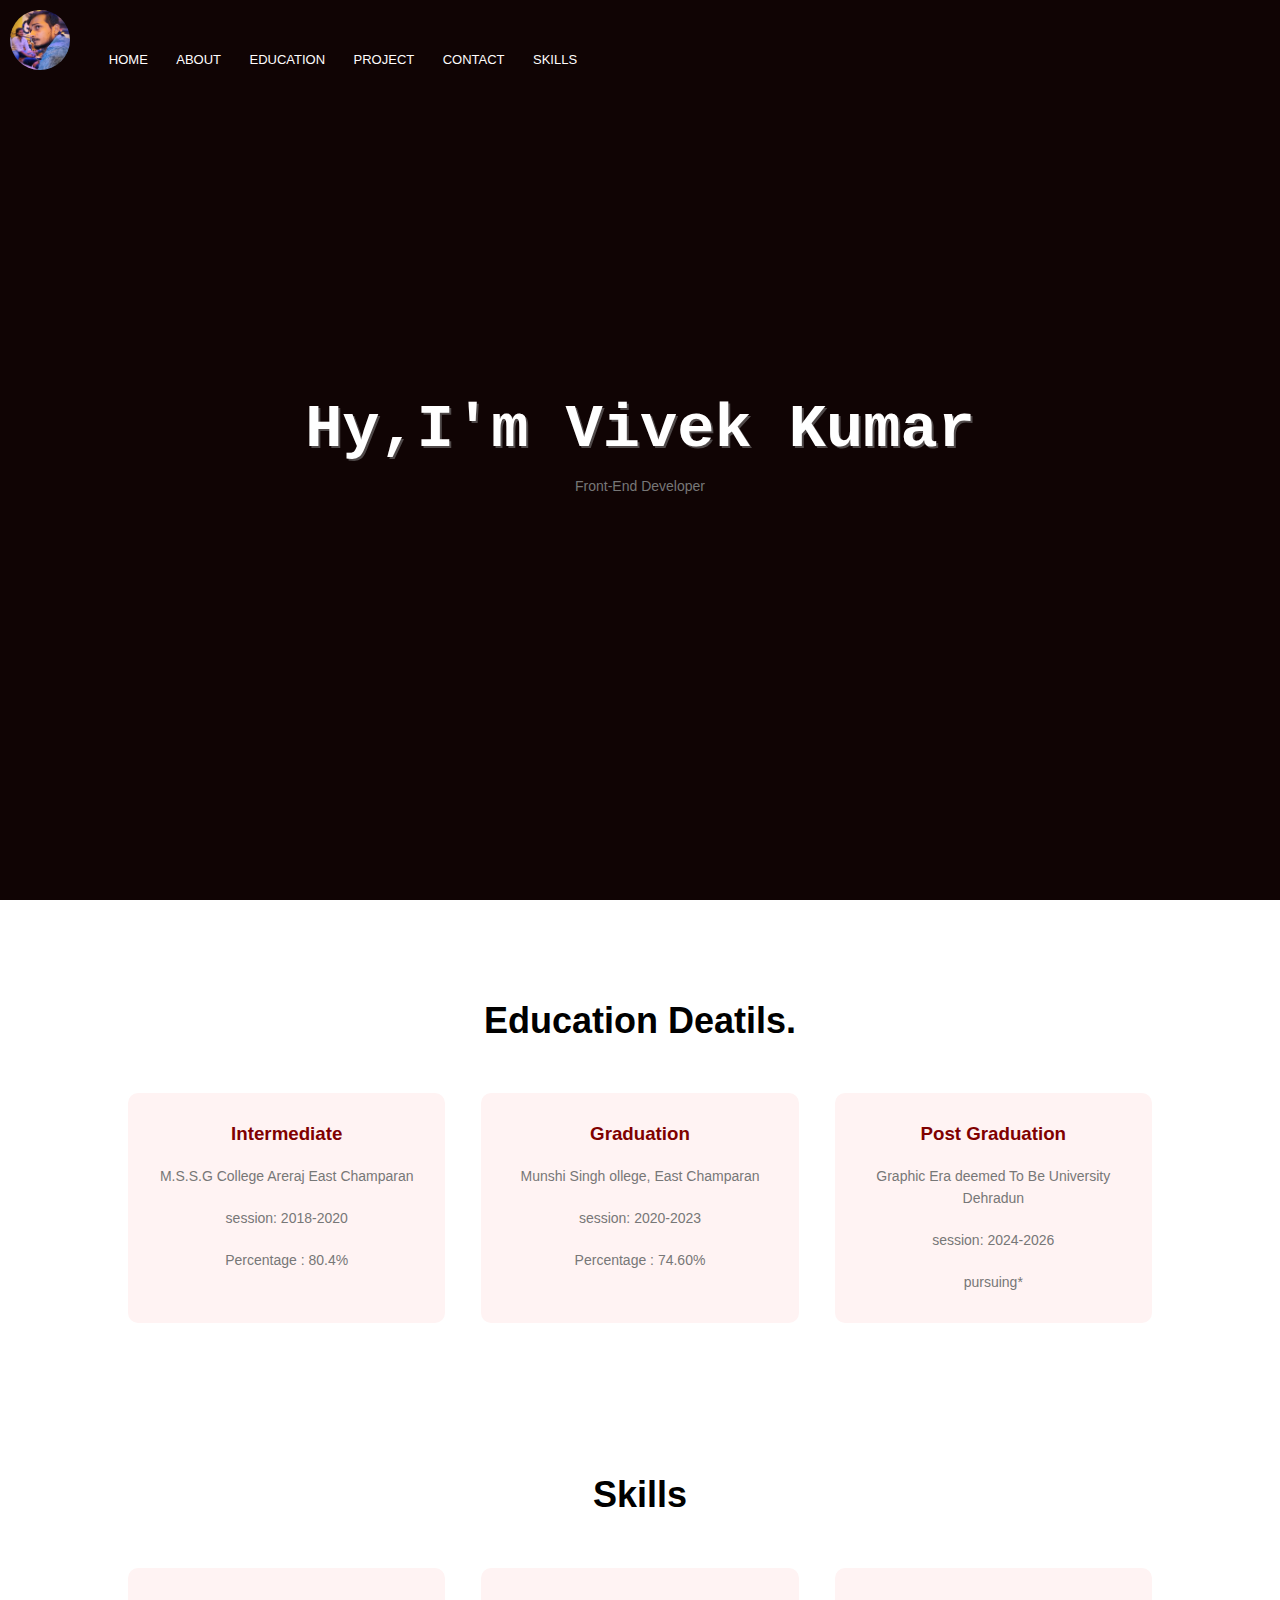
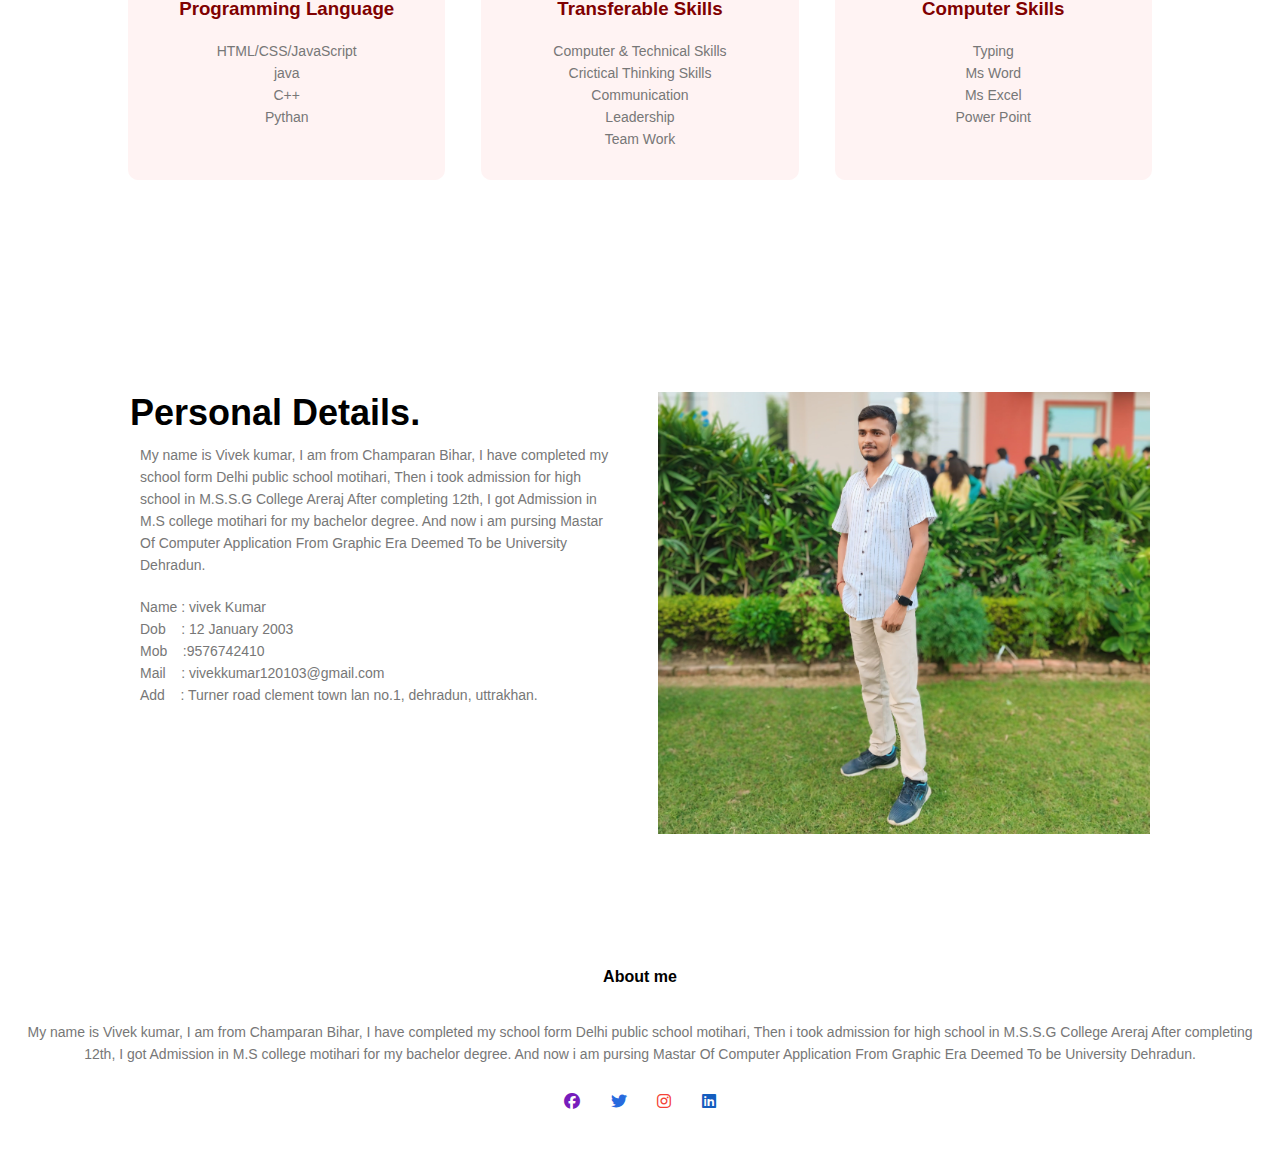
<file: index.html>
<!DOCTYPE html>
<html lang="en">
<head>
    <meta charset="UTF-8">
    <meta name="viewport" content="width=device-width, initial-scale=1.0">
    <title>Portfolio/Vivek</title>
    <link rel="stylesheet" href="style.css">
    <link rel="preconnect" href="https://fonts.googleapis.com">
<link rel="preconnect" href="https://fonts.gstatic.com" crossorigin>
<link rel="stylesheet" href="https://cdnjs.cloudflare.com/ajax/libs/font-awesome/6.5.1/css/all.min.css">
</head>
<body>
    <section class="header">
    <nav> 
        <a href="index.html"> <img class="logo" src="user1.jpg" alt=""></a>
        <div class="nav-links" id="navLinks">
            <ul>
                <li><a href="index.html">HOME</a></li>
                <li><a href="about.html">ABOUT</a></li>
               <LI> <a href="Education.html">EDUCATION</a></LI>
                <li><a href="https://mscollege.netlify.app/">PROJECT</a></li>
                <li><a href="contact.html">CONTACT</a></li>
                <li><a href="skils.html">SKILLS</a></li>
            </ul>
        </div>
    </nav>
    <div class="text-box ">
    <h1 style="text-shadow: 2px 2px rgb(79, 73, 73); font-family:'Courier New">Hy,I'm Vivek Kumar</h1>
    <p><B>Front-End Developer</B> </p>
    </div>
    </section>

      

    <section class="course">
        <h1>Education Deatils.</h1>
        <div class="row">
            <div class="course-col">
                <h3 style="color:maroon">Intermediate</h3>
                <p>M.S.S.G College Areraj East Champaran</p>
                <p>session: 2018-2020</p>
                <p>Percentage : 80.4%</p>
              
            </div>
            <div class="course-col">
                <h3 style="color:maroon">Graduation</h3>

                <p>Munshi Singh ollege, East Champaran</p>
                <p>session: 2020-2023</p>
                <p>Percentage : 74.60%</p>
            </div>
               <div class="course-col">
                <h3 style="color:maroon">Post Graduation</h3>
                <p> Graphic Era deemed To Be University Dehradun</p>
                <p>session: 2024-2026</p>
                <p>pursuing*</p>
            </div>
        </div>
    </section>
    <center>
        <section class="course">
            <h1>Skills</h1>
            <div class="row">
                <div class="course-col">
                    <h3 style="color:maroon">Programming Language</h3>
                  <p>
                    HTML/CSS/JavaScript <br>
                    java <br>
                    C++ <br>
                    Pythan <br>
                  </p>
                </div>
                <div class="course-col">
                    <h3 style="color:maroon">Transferable Skills</h3>
                    <p>
                        Computer & Technical Skills <br>
                        Crictical Thinking Skills <br>
                        Communication <br>
                        Leadership <br>
                        Team Work <br>
                    </p>
                    
                </div>
                   <div class="course-col">
                    <h3 style="color:maroon">Computer Skills</h3>
                    <p>
                        Typing <br>
                        Ms Word <br>
                        Ms Excel <br>
                        Power Point <br>
    
                    </p>
                </div>
            </div>
        </section>
    </center>
    
     <!---about us content -->
     <section class="about-us">
        <div class="row">
            <div class="about-col">
                <h1>Personal Details.</h1>
                <p>My name is Vivek kumar, I am from Champaran Bihar, I have completed my school form Delhi public school motihari, Then i took admission for high school in M.S.S.G College Areraj After completing 12th, I got Admission in M.S college motihari for my bachelor degree. And now i am pursing Mastar Of Computer Application From Graphic Era Deemed To be University Dehradun.</p>
                <p>
            Name : vivek Kumar <br>
            Dob  &nbsp; &nbsp;: 12 January 2003 <br>
            Mob &nbsp; &nbsp;:9576742410 <br>
            Mail &nbsp; &nbsp;: vivekkumar120103@gmail.com <br>
            Add &nbsp; &nbsp;: Turner road clement town lan no.1, dehradun, uttrakhan.
                </p>
            </div>
            <div class="about-col">
                <img src="img.jpg" alt="">
            </div>
        </div>
    </section>
<section class="footer">
    <h4>About me</h4>
    <p>My name is Vivek kumar, I am from Champaran Bihar, I have completed my school form Delhi public school motihari, Then i took admission for high school in M.S.S.G College Areraj After completing 12th, I got Admission in M.S college motihari for my bachelor degree. And now i am pursing Mastar Of Computer Application From Graphic Era Deemed To be University Dehradun.  </p>

    <div class="icons">
       <a href="https://www.facebook.com/profile.php?id=100025436441279&mibextid=ZbWKwL"> <i style="color: #771dbc;
        margin:0 13px;
        cursor: pointer;
        padding: 18px 0;" class="fa-brands fa-facebook"></i></a>
        <a href="https://x.com/home?lang=en"><i style="color: #276ade;
            margin:0 13px;
            cursor: pointer;
            padding: 18px 0;
            " class="fa-brands fa-twitter"></i></a>
        <a href="https://www.instagram.com/vivekumar18/?locale=hi_IN&hl=ar"><i style="color: #f44336;
            margin:0 13px;
            cursor: pointer;
            padding: 18px 0;" class="fa-brands fa-instagram"></i></a>
        <a href="https://www.linkedin.com/feed/"><i style="color: #145dbe;
            margin:0 13px;
            cursor: pointer;
            padding: 18px 0;" class="fa-brands fa-linkedin"></i></a>
    </div>
</section>
</body>
</html>
</file>
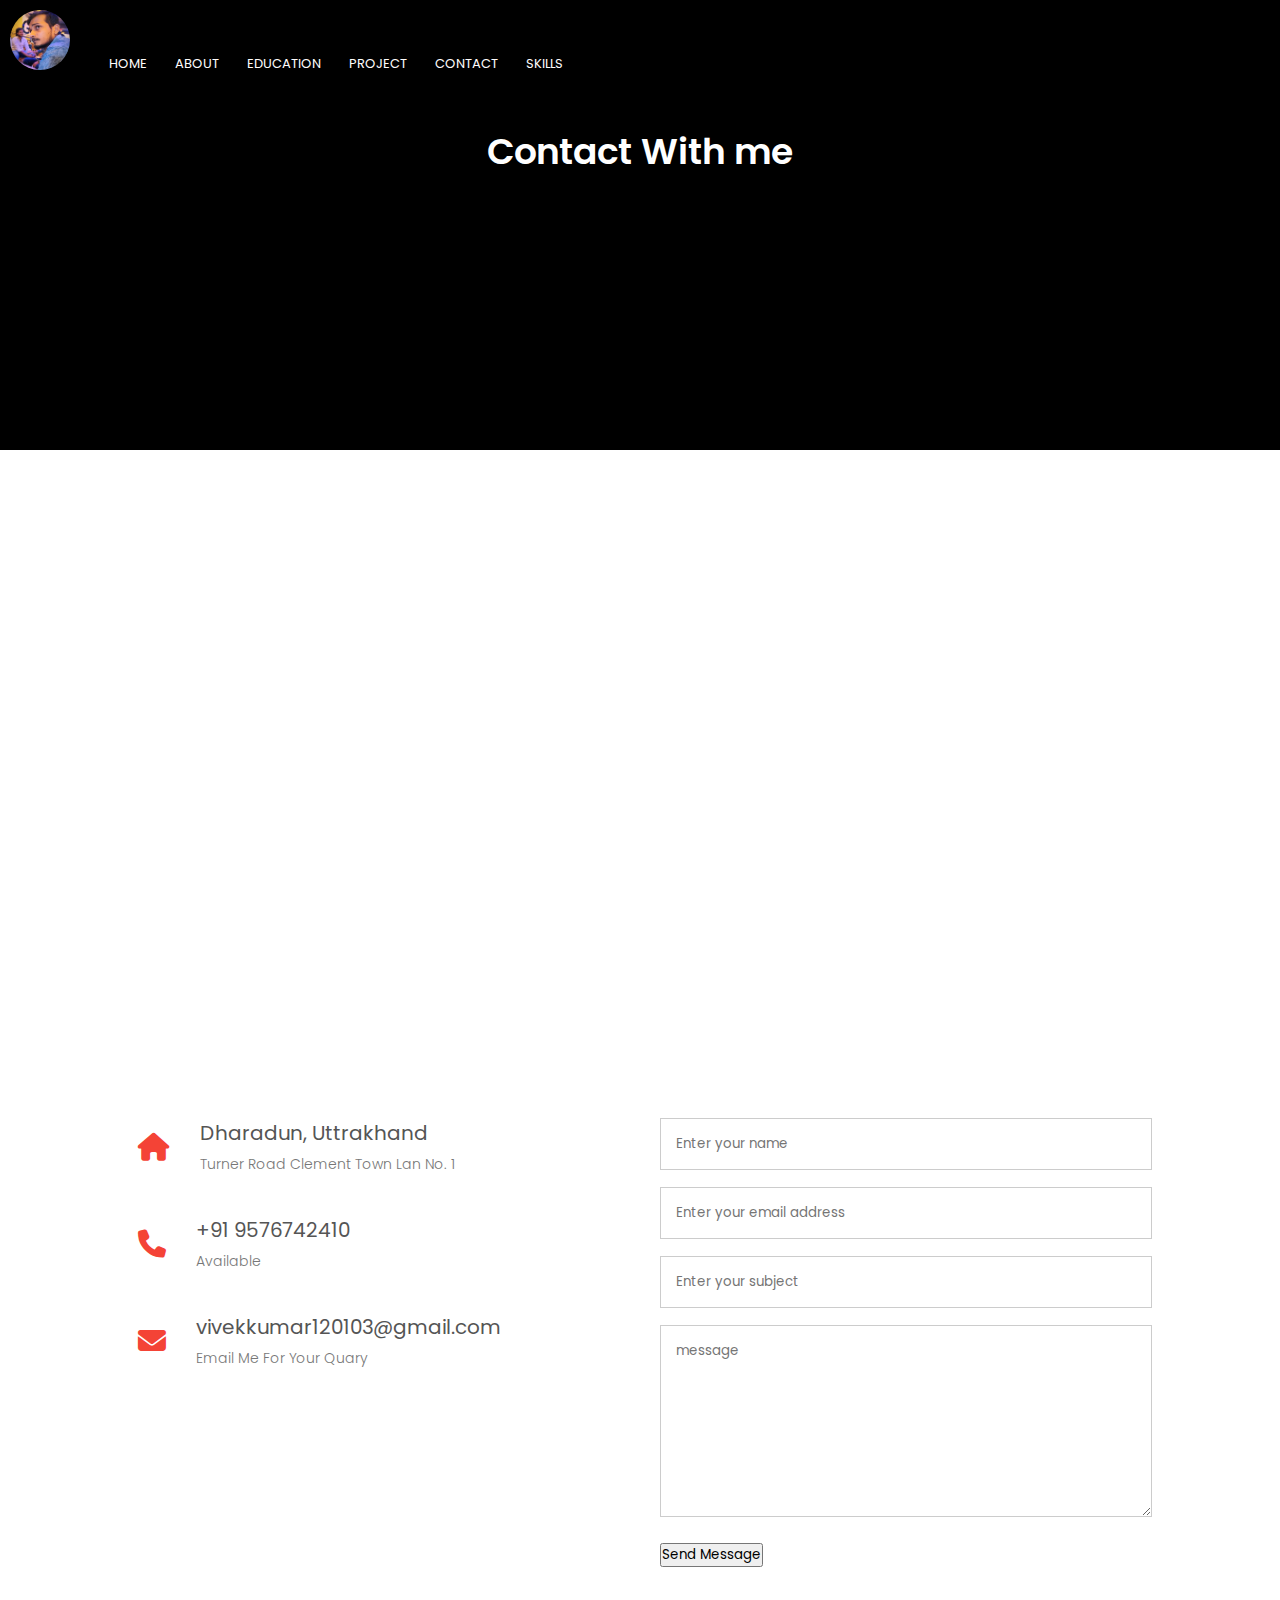
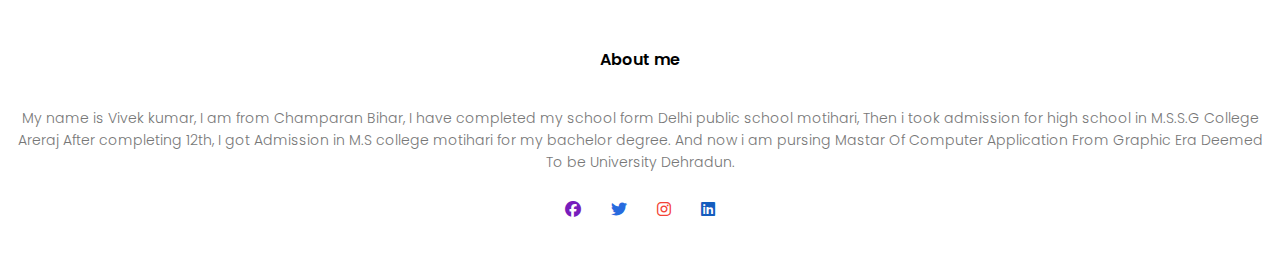
<file: contact.html>
<!DOCTYPE html>
<html lang="en">
<head>
    <meta charset="UTF-8">
    <meta name="viewport" content="width=device-width, initial-scale=1.0">
    <title>Portfolio/contsct</title>
    <link rel="stylesheet" href="style.css">
    <link rel="preconnect" href="https://fonts.googleapis.com">
<link rel="preconnect" href="https://fonts.gstatic.com" crossorigin>
<link href="https://fonts.googleapis.com/css2?family=Poppins:ital,wght@0,200;0,400;0,500;0,600;1,500&display=swap" rel="stylesheet">
<link rel="stylesheet" href="https://cdnjs.cloudflare.com/ajax/libs/font-awesome/6.5.1/css/all.min.css">
</head>
<body>
    <section class="sub-header2" style="background-color: black;">
    <nav>
        <a href="index.html"> <img class="logo"src="user1.jpg" alt=""></a>
        <div class="nav-links">
            <ul>
                <li><a href="index.html">HOME</a></li>
                <li><a href="about.html">ABOUT</a></li>
               <LI> <a href="Education.html">EDUCATION</a></LI>
                <li><a href="https://mscollege.netlify.app/">PROJECT</a></li>
                <li><a href="contact.html">CONTACT</a></li>
                <li><a href="skils.html">SKILLS</a></li>
            </ul>
        </div>
    </nav>
    <h1>Contact With me</h1>
    </section>
    <!---contact-->
    <section class="location">
        <iframe src="https://www.google.com/maps/embed?pb=!1m18!1m12!1m3!1d59566.04617603185!2d77.98600434216463!3d30.3232238206374!2m3!1f0!2f0!3f0!3m2!1i1024!2i768!4f13.1!3m3!1m2!1s0x390929c356c888af%3A0x4c3562c032518799!2sDehradun%2C%20Uttarakhand!5e0!3m2!1sen!2sin!4v1727001883810!5m2!1sen!2sin" width="600" height="450" style="border:0;" allowfullscreen="" loading="lazy" referrerpolicy="no-referrer-when-downgrade"></iframe>
    </section>
    <section class="contact-us">
        <div class="row">
            <div class="contact-col">
                <div>
                    <i style="font-size: 28px;
                    color: #f44336;
                    margin: 10px;
                    margin-right: 30px;" class="fa-solid fa-house"></i>
                <span>
                    <h5>Dharadun, Uttrakhand</h5>
                    <p>Turner Road Clement Town Lan No. 1</p>
                </span>
                </div>
                <div>
                    <i style="font-size: 28px;
                    color: #f44336;
                    margin: 10px;
                    margin-right: 30px;" class="fa-solid fa-phone"></i>
                <span>
                    <h5>+91 9576742410</h5>
                    <p>Available</p>
                </span>
                </div>
                <div>
                    <i style="font-size: 28px;
                    color: #f44336;
                    margin: 10px;
                    margin-right: 30px;" class="fa-solid fa-envelope"></i>
                <span>
                    <h5>vivekkumar120103@gmail.com</h5>
                    <p>Email Me For Your Quary</p>
                </span>
                </div>
            </div>
            <div class="contact-col">
                <form method="post">
                    <input type="text" name="name" placeholder="Enter your name" required>
                    <input type="email" name="email" placeholder="Enter your email address " required>
                    <input type="text" name="subject" placeholder="Enter your subject" required>
                    <textarea  rows="8" name="message" placeholder="message" required></textarea>
                    <button onclick="fun()" type="submit" class="hero-btn red-btn" style="color: black;">Send Message</button>
                </form>
            </div>
            
        </div>
    </section>
<!---footer-->
<section class="footer">
    <h4>About me</h4>
    <p>My name is Vivek kumar, I am from Champaran Bihar, I have completed my school form Delhi public school motihari, Then i took admission for high school in M.S.S.G College Areraj After completing 12th, I got Admission in M.S college motihari for my bachelor degree. And now i am pursing Mastar Of Computer Application From Graphic Era Deemed To be University Dehradun.</p>
    <div class="icons">
        <a href="https://www.facebook.com/profile.php?id=100025436441279&mibextid=ZbWKwL"> <i style="color: #771dbc;
         margin:0 13px;
         cursor: pointer;
         padding: 18px 0;" class="fa-brands fa-facebook"></i></a>
         <a href="https://x.com/home?lang=en"><i style="color: #276ade;
             margin:0 13px;
             cursor: pointer;
             padding: 18px 0;
             " class="fa-brands fa-twitter"></i></a>
         <a href="https://www.instagram.com/vivekumar18/?locale=hi_IN&hl=ar"><i style="color: #f44336;
             margin:0 13px;
             cursor: pointer;
             padding: 18px 0;" class="fa-brands fa-instagram"></i></a>
         <a href="https://www.linkedin.com/feed/"><i style="color: #145dbe;
             margin:0 13px;
             cursor: pointer;
             padding: 18px 0;" class="fa-brands fa-linkedin"></i></a>
     </div>
 
</section>

    <script>
         function fun(){
            alert("Your Data Has Been Send Successfully!")
        }

        
    </script>

</body>
</html>
</file>
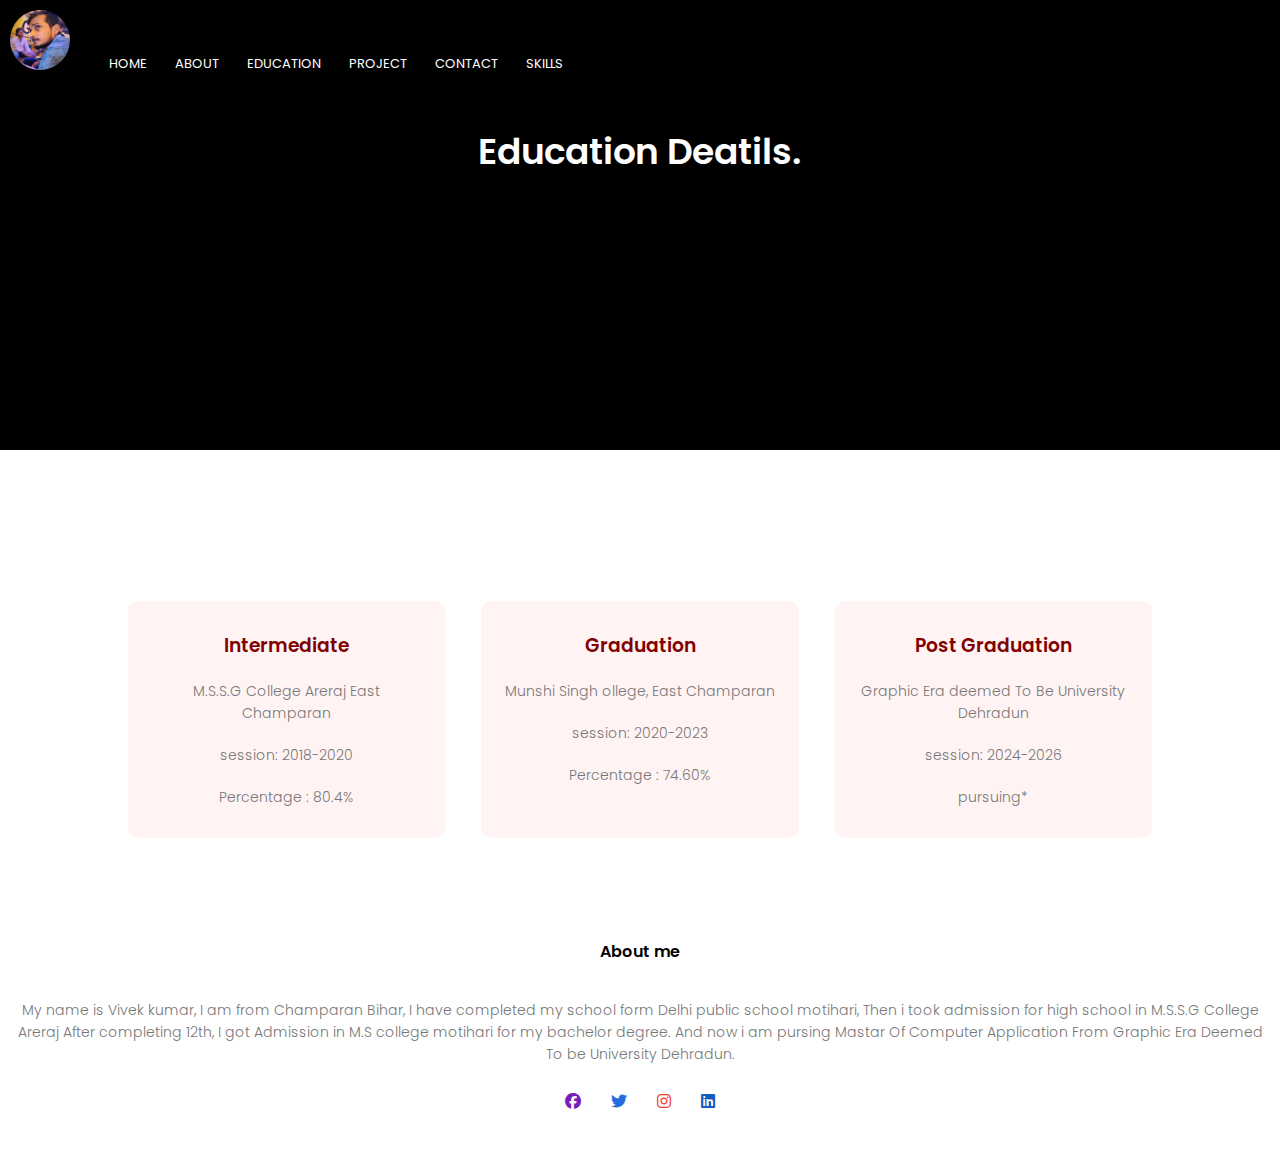
<file: Education.html>
<!DOCTYPE html>
<html lang="en">
<head>
    <meta charset="UTF-8">
    <meta name="viewport" content="width=device-width, initial-scale=1.0">
    <title>portfolio/Education </title>
    <link rel="stylesheet" href="style.css">
    <link rel="preconnect" href="https://fonts.googleapis.com">
<link rel="preconnect" href="https://fonts.gstatic.com" crossorigin>
<link href="https://fonts.googleapis.com/css2?family=Poppins:ital,wght@0,200;0,400;0,500;0,600;1,500&display=swap" rel="stylesheet">
<link rel="stylesheet" href="https://cdnjs.cloudflare.com/ajax/libs/font-awesome/6.5.1/css/all.min.css">
</head>
<body>
    <section class="sub-header1" style="background-color: black;">
    <nav>
        
        <a href="index.html"> <img class="logo"src="user1.jpg" alt=""></a>
        <div class="nav-links">
            <ul>
                <li><a href="index.html">HOME</a></li>
                <li><a href="about.html">ABOUT</a></li>
               <LI> <a href="course.html">EDUCATION</a></LI>
                <li><a href="https://mscollege.netlify.app/">PROJECT</a></li>
                <li><a href="contact.html">CONTACT</a></li>
                <li><a href="skils.html">SKILLS</a></li>
                
            </ul>
        </div>
    </nav>
    <h1>Education Deatils.</h1>
    
    </section>
    <!--course -->
    <section class="course">
        

        <div class="row">
            <div class="course-col">
                <h3 style="color:maroon">Intermediate</h3>
                <p>M.S.S.G College Areraj East Champaran</p>
                <p>session: 2018-2020</p>
                <p>Percentage : 80.4%</p>
              
            </div>
            <div class="course-col">
                <h3 style="color:maroon">Graduation</h3>

                <p>Munshi Singh ollege, East Champaran</p>
                <p>session: 2020-2023</p>
                <p>Percentage : 74.60%</p>
            </div>
               <div class="course-col">
                <h3 style="color:maroon">Post Graduation</h3>
                <p> Graphic Era deemed To Be University Dehradun</p>
                <p>session: 2024-2026</p>
                <p>pursuing*</p>
            </div>
        </div>
    </section>
<!---footer-->
<section class="footer">
    <h4>About me</h4>
    <p>My name is Vivek kumar, I am from Champaran Bihar, I have completed my school form Delhi public school motihari, Then i took admission for high school in M.S.S.G College Areraj After completing 12th, I got Admission in M.S college motihari for my bachelor degree. And now i am pursing Mastar Of Computer Application From Graphic Era Deemed To be University Dehradun.  </p>

    <div class="icons">
        <a href="https://www.facebook.com/profile.php?id=100025436441279&mibextid=ZbWKwL"> <i style="color: #771dbc;
         margin:0 13px;
         cursor: pointer;
         padding: 18px 0;" class="fa-brands fa-facebook"></i></a>
         <a href="https://x.com/home?lang=en"><i style="color: #276ade;
             margin:0 13px;
             cursor: pointer;
             padding: 18px 0;
             " class="fa-brands fa-twitter"></i></a>
         <a href="https://www.instagram.com/vivekumar18/?locale=hi_IN&hl=ar"><i style="color: #f44336;
             margin:0 13px;
             cursor: pointer;
             padding: 18px 0;" class="fa-brands fa-instagram"></i></a>
         <a href="https://www.linkedin.com/feed/"><i style="color: #145dbe;
             margin:0 13px;
             cursor: pointer;
             padding: 18px 0;" class="fa-brands fa-linkedin"></i></a>
     </div>
</section>
   

    

</body>
</html>
</file>
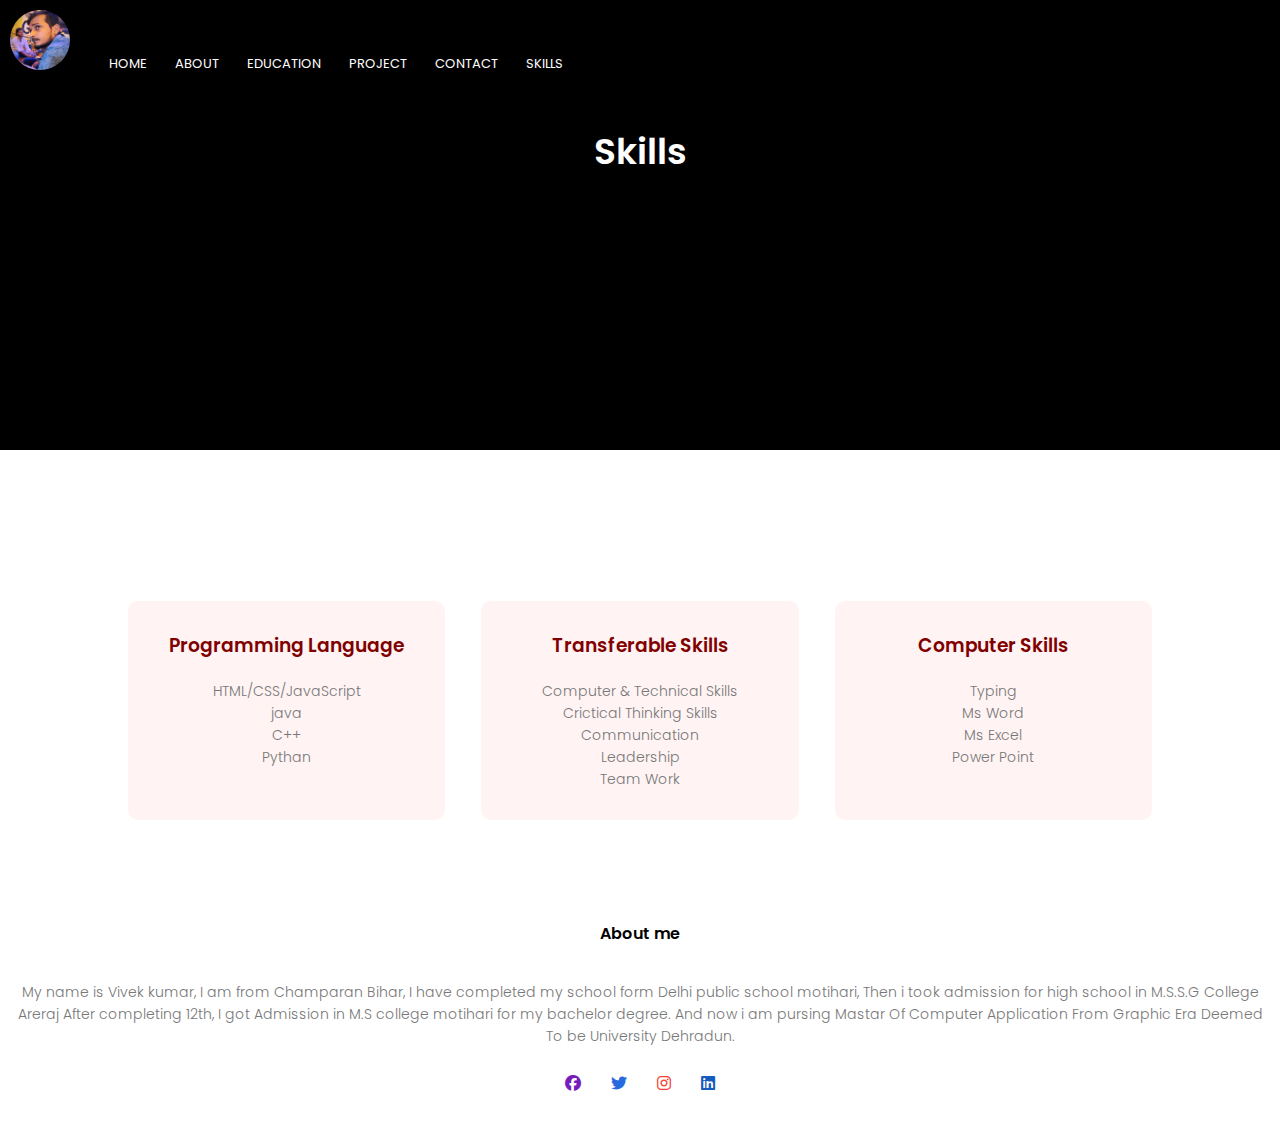
<file: skils.html>
<!DOCTYPE html>
<html lang="en">
<head>
    <meta charset="UTF-8">
    <meta name="viewport" content="width=device-width, initial-scale=1.0">
    <title>Portfolio/Skills</title>
    <link rel="stylesheet" href="style.css">
    <link rel="preconnect" href="https://fonts.googleapis.com">
<link rel="preconnect" href="https://fonts.gstatic.com" crossorigin>
<link href="https://fonts.googleapis.com/css2?family=Poppins:ital,wght@0,200;0,400;0,500;0,600;1,500&display=swap" rel="stylesheet">
<link rel="stylesheet" href="https://cdnjs.cloudflare.com/ajax/libs/font-awesome/6.5.1/css/all.min.css">
</head>
<body>
    <section class="sub-header1" style="background-color: black;">
    <nav>
       
        
        <a href="index.html"> <img class="logo"src="user1.jpg" alt=""></a>
        <div class="nav-links">
            <ul>
                <li><a href="index.html">HOME</a></li>
                <li><a href="about.html">ABOUT</a></li>
               <LI> <a href="Education.html">EDUCATION</a></LI>
                <li><a href="https://mscollege.netlify.app/">PROJECT</a></li>
                <li><a href="contact.html">CONTACT</a></li>
                <li><a href="result.html">SKILLS</a></li>
                
            </ul>
        </div>
    </nav>
    <h1>Skills</h1>
    </section>
    <!--course -->
    <section class="course">
        <div class="row">
            <div class="course-col">
                <h3 style="color:maroon">Programming Language</h3>
              <p>
                HTML/CSS/JavaScript <br>
                java <br>
                C++ <br>
                Pythan <br>

              </p>
              
            </div>
            <div class="course-col">
                <h3 style="color:maroon">Transferable Skills</h3>
                <p>
                    Computer & Technical Skills <br>
                    Crictical Thinking Skills <br>
                    Communication <br>
                    Leadership <br>
                    Team Work <br>
                </p>
                
            </div>
               <div class="course-col">
                <h3 style="color:maroon">Computer Skills</h3>
                <p>
                    Typing <br>
                    Ms Word <br>
                    Ms Excel <br>
                    Power Point <br>

                </p>
            </div>
        </div>
    </section>
   
    
   

<!---footer-->
<section class="footer">
    <h4>About me</h4>
    <p>My name is Vivek kumar, I am from Champaran Bihar, I have completed my school form Delhi public school motihari, Then i took admission for high school in M.S.S.G College Areraj After completing 12th, I got Admission in M.S college motihari for my bachelor degree. And now i am pursing Mastar Of Computer Application From Graphic Era Deemed To be University Dehradun.  </p>

    <div class="icons">
        <a href="https://www.facebook.com/profile.php?id=100025436441279&mibextid=ZbWKwL"> <i style="color: #771dbc;
         margin:0 13px;
         cursor: pointer;
         padding: 18px 0;" class="fa-brands fa-facebook"></i></a>
         <a href="https://x.com/home?lang=en"><i style="color: #276ade;
             margin:0 13px;
             cursor: pointer;
             padding: 18px 0;
             " class="fa-brands fa-twitter"></i></a>
         <a href="https://www.instagram.com/vivekumar18/?locale=hi_IN&hl=ar"><i style="color: #f44336;
             margin:0 13px;
             cursor: pointer;
             padding: 18px 0;" class="fa-brands fa-instagram"></i></a>
         <a href="https://www.linkedin.com/feed/"><i style="color: #145dbe;
             margin:0 13px;
             cursor: pointer;
             padding: 18px 0;" class="fa-brands fa-linkedin"></i></a>
     </div>
</section>
   

    

</body>
</html>
</file>
<file: style.css>
*{
margin: 0;
padding:0;
font-family: 'Poppins', sans-serif;

}
.header{
    min-height: 100vh;
    width: 100%;
    background-color: #100404;
    background-position: center;
    background-size: cover;
    position: relative;
    
}
nav{
    display: flex;
    padding: 2% 6%;
    justify-content: space-between;
    align-items: center;
}
.nav-links{
    flex: 1;
    text-align: left;
}
.nav-links ul li{
    list-style: none;
    display: inline-block;
    padding: 4px 12px;
    position: relative;
}
.nav-links ul li a{
    color:#fffdfd;
    text-decoration: none;
    font-size: 13px;
}

.nav-links ul li :hover{
 color: #900606;
}
   
.text-box{
    width: 90%;
    color: #fff;
    position: absolute;
    top: 50%;
    left: 50%;
    transform: translate(-50%,-50%);
    text-align: center;
}
.text-box h1{
    font-size: 62px;
}

.hero-btn:hover{
    border: 1px solid #f44336;
    background-color:#f44336; 
    transition:1s ;
}
.logo{
    width: 60px;
    height: 60px;
    border-radius: 50%;
    position: absolute;
    left: 10px;
    top: 10px;
}
nav .fa {
    display: none;
}

@media(max-width:700px){
    .text-box h1{
        font-size: 25px;
    }
    .nav-links ul li{
        display: block;
        
    }
    .nav-links{
      position: relative;
      left: -40px;
      margin-top: -20px; 
      
        }
    
    .logo{
       display: none;
       
        }
    }
    nav .fa{
        display: block;
        color: #fff;
        margin: 10px;
        cursor: pointer;

    }
    .nav-links ul {
        padding: 20px;
        
    }
@media(max-width:500px) {
    .logo{
        margin-left: 410px;
    }
}   
/*-----footer-----*/
.footer{
    width: 100%;
    text-align: center;
    padding: 30px 0;

}
.footer h4{
    margin-bottom: 25px;
    margin-top: 20px;
    font-weight: 600;
}
/*Education*/
.course{
    width: 80%;
    margin: auto;
    text-align: center;
    padding-top: 100px;
}
h1{
    font-size: 36px;
    font-weight: 600;
}
p{
color: #777;
font-weight:300;
font-size: 14px;
line-height: 22px;
padding: 10px;
}
.row{
    margin-top: 5%;
    display: flex;
    justify-content: space-between;

}
.course-col{
    flex-basis:31% ;
    background: #fff3f3;
    border-radius: 10px;
    margin-bottom: 5%;
    padding: 20px 12px;
    box-sizing: border-box;
    transition: 0.5s;
}
h3{
    text-align: center;
    font-weight: 600;
    margin: 10px 0;
}
.course-col:hover{
    box-shadow: 0 0 20px 0px rgba(0,0, 0,0.2);
}
@media(max-width:700px){
    .row{
        flex-direction: column;
    }
}


.layer{
    background:transparent;
    height: 100%;
    width: 100%;
    position: absolute;
    top: 0;
}
.layer:hover{
    background: rgba(226,0,0,0.7);
}
.layer h3{
    width: 100%;
    font-weight: 500;
    color: #fff;
    font-size: 26px;
    bottom: 0;
    left: 50%;
    transform: translateX(-50%);
    position: absolute;
    opacity: 0;
    transition: 0.5s;
}
.layer:hover h3{
    bottom: 49%;
    opacity: 1;
}

/*-----contact-----*/
.cta{
    margin: 100px auto;
    width: 80%;
    background-position: center;
    background-size: cover;
    border-radius: 10px;
    text-align: center;
    padding: 100px 0;
}
.cta h1{
    color:black;
    margin-bottom: 40px;
    padding: 0;
}
@media(max-width:700px){
    .cta h1{
        font-size: 24px;
       
    }
}
/*-----footer-----*/
.footer{
    width: 100%;
    text-align: center;
    padding: 30px 0;

}
.footer h4{
    margin-bottom: 25px;
    margin-top: 20px;
    font-weight: 600;
}
.icons .fa{
    color: #f44336;
    margin:0 13px;
    cursor: pointer;
    padding: 18px 0;
}
.sub-header1{
    height: 50vh;
    width: 100%;
    background-position: center;
    background-size: cover;
    text-align: center;
    color: #fff;
}
.sub-header2{
    height: 50vh;
    width: 100%;
    background-position: center;
    background-size: cover;
    text-align: center;
    color: #fff;
}

.about-us{
    width: 80%;
    margin: auto;
    padding-top: 80px;
    padding-bottom: 50px;
}
.about-col{
    flex-basis: 48%;
    padding: 30px 2px;
}
.about-col img{
    width: 100%;
}
.about-col h1{
    padding-top: 0;

}
.about-colp{
    padding: 15px 0 25px;
}
/*-----contact-----*/
.location{
    width: 80%;
    margin: auto;
    padding: 80px 0;
}
.location iframe{
width: 100%;
}
.contact-us{
    width: 80%;
    margin: auto;

}
.contact-col{
    flex-basis: 48%;
    margin-bottom: 30px;

}
.contact-col div{
    display: flex;
    align-items: center;
    margin-bottom: 40px;
}
.contact-col div p{
    padding: 0;
}
.contact-col div h5{
font-size: 20px;
margin-bottom: 5px;
color: #555;
font-weight: 400;
}
.contact-col input, .contact-col textarea{
    width: 100%;
    padding: 15px;
    margin-bottom: 17px;
    outline: none;
    border: 1px solid #ccc;
    box-sizing: border-box;
}
/*-----about-----*/
.sub-header{
    height: 50vh;
    width: 100%;
    background-image: url(about.jpeg);
    background-position: center;
    background-size: cover;
    text-align: center;
    color: #fff;
}
.sub-header{
    height: 50vh;
    width: 100%;
    background-color: #090000;
    background-position: center;
    background-size: cover;
    text-align: center;
    color: #fff;
}
.about-us{
    width: 80%;
    margin: auto;
    padding-top: 80px;
    padding-bottom: 50px;
}
.about-col{
    flex-basis: 48%;
    padding: 30px 2px;
}
.about-col img{
    width: 100%;
}
.about-col h1{
    padding-top: 0;

}
.about-colp{
    padding: 15px 0 25px;
}
</file>
